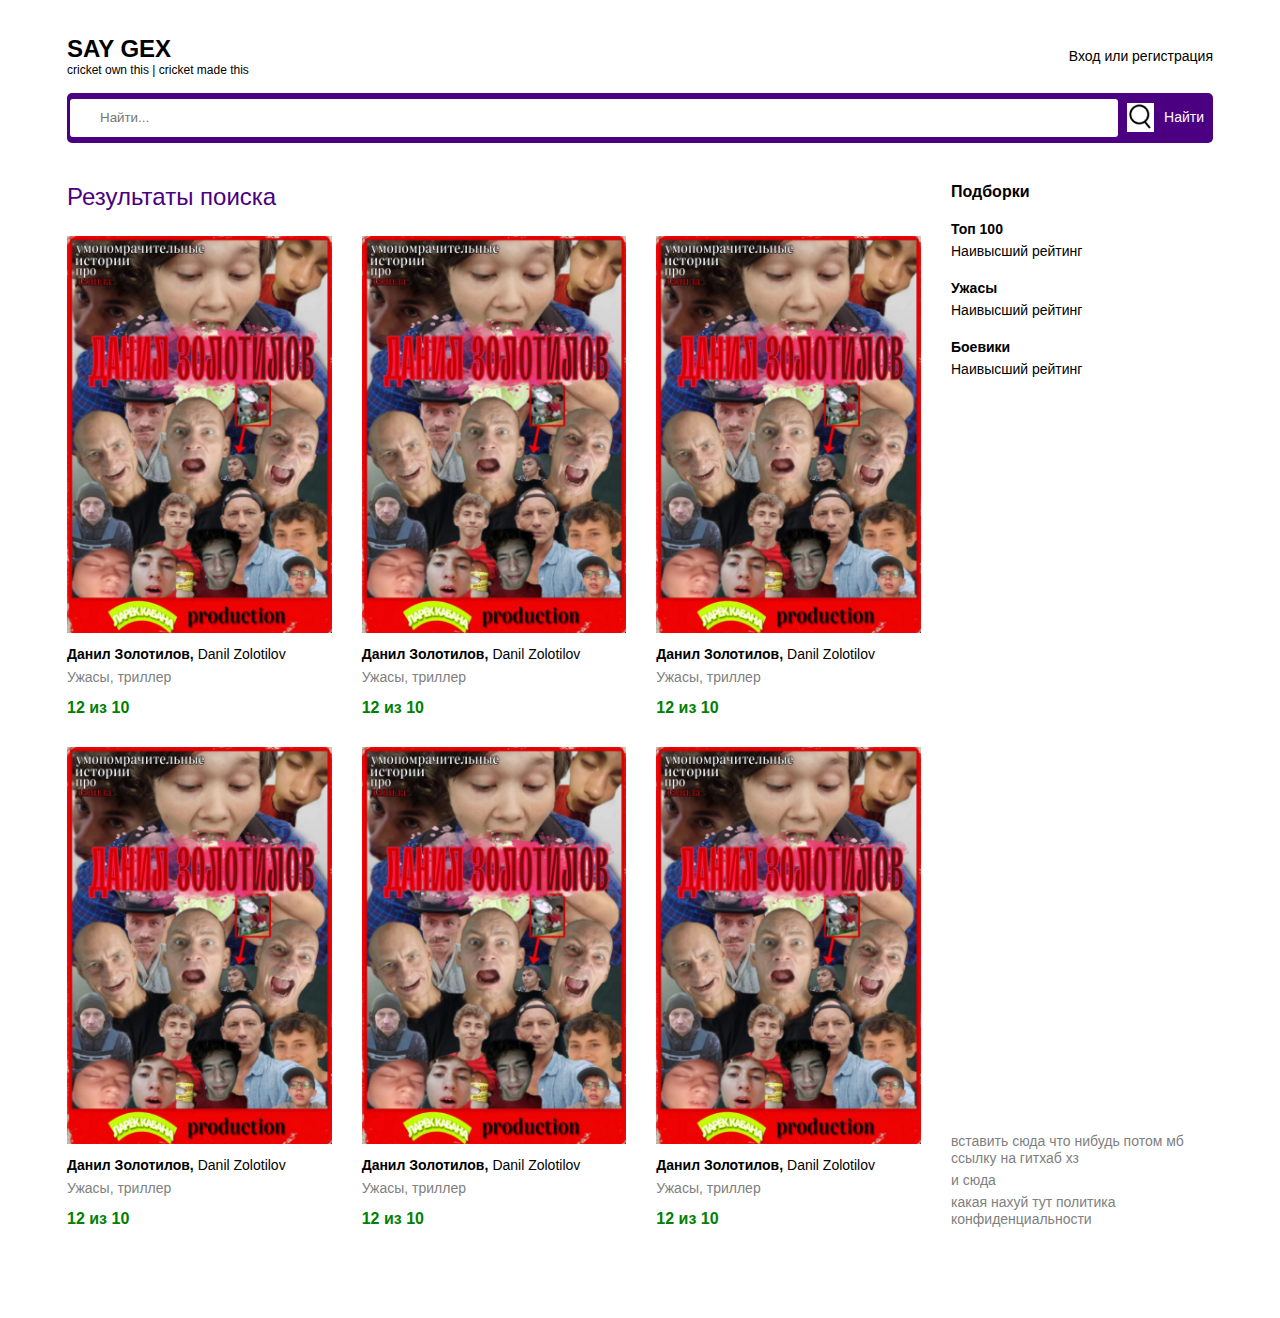
<file: index.html>
<!DOCTYPE html>
<html lang="en">

<head>
    <meta charset="UTF-8">
    <meta name="viewport" content="width=device-width, initial-scale=1.0">
    <title>Document</title>
    <link rel="stylesheet" href="style.css" 
</head>

<body>
    <header class="header">
        <div class="container">
            <div class="header-box">
                <div class="header-logo">
                    <h1>SAY GEX</h1>
                    <p>cricket own this | cricket made this</p>
                </div>

                <div class="header-controls">
                    <a href="#">Вход или регистрация</a>
                </div>

                <div class="header-controls--mobile">
                    <img src="img/smallbutton.png" alt="jtb">
                </div>
            </div>
        </div>
    </header>

    <main>
        <section class="search">
            <div class="container">
                <div class="search-box">
                    <input type="text" placeholder="Найти...">
                    <button>
                        <img src="img/smallsearch.png" alt="search">
                        <span>Найти</span>
                    </button>
                </div>
            </div>
        </section>

        <section class="content">
            <div class="container">
                <div class="content-box">
                    <div class="content-main">
                        <h2 class="content-main_title">
                            Результаты поиска
                        </h2>

                        <div class="content-cards">
                            <a href="film.html" class="content-cards_item">
                                <div class="content-cards_item-img">
                                    <img src="img/film.png" alt="film">
                                </div>
            
                                <div class="content-cards_item-title">
                                    <h5>Данил Золотилов,</h5>
                                    <span>Danil Zolotilov</span>
                                </div>
                                <p class="content-cards_item-description">
                                    Ужасы, триллер
                                </p>
                                <p class="content-cards_item-rating">
                                    12 из 10
                                </p>
                            </a>

                            <a href="film.html" class="content-cards_item">
                                <div class="content-cards_item-img">
                                    <img src="img/film.png" alt="film">
                                </div>
            
                                <div class="content-cards_item-title">
                                    <h5>Данил Золотилов,</h5>
                                    <span>Danil Zolotilov</span>
                                </div>
                                <p class="content-cards_item-description">
                                    Ужасы, триллер
                                </p>
                                <p class="content-cards_item-rating">
                                    12 из 10
                                </p>
                            </a>
                            
                            <a href="film.html" class="content-cards_item">
                                <div class="content-cards_item-img">
                                    <img src="img/film.png" alt="film">
                                </div>
            
                                <div class="content-cards_item-title">
                                    <h5>Данил Золотилов,</h5>
                                    <span>Danil Zolotilov</span>
                                </div>
                                <p class="content-cards_item-description">
                                    Ужасы, триллер
                                </p>
                                <p class="content-cards_item-rating">
                                    12 из 10
                                </p>
                            </a>

                            <a href="film.html" class="content-cards_item">
                                <div class="content-cards_item-img">
                                    <img src="img/film.png" alt="film">
                                </div>
            
                                <div class="content-cards_item-title">
                                    <h5>Данил Золотилов,</h5>
                                    <span>Danil Zolotilov</span>
                                </div>
                                <p class="content-cards_item-description">
                                    Ужасы, триллер
                                </p>
                                <p class="content-cards_item-rating">
                                    12 из 10
                                </p>
                            </a>

                            <a href="film.html" class="content-cards_item">
                                <div class="content-cards_item-img">
                                    <img src="img/film.png" alt="film">
                                </div>
            
                                <div class="content-cards_item-title">
                                    <h5>Данил Золотилов,</h5>
                                    <span>Danil Zolotilov</span>
                                </div>
                                <p class="content-cards_item-description">
                                    Ужасы, триллер
                                </p>
                                <p class="content-cards_item-rating">
                                    12 из 10
                                </p>
                            </a>

                            <a href="film.html" class="content-cards_item">
                                <div class="content-cards_item-img">
                                    <img src="img/film.png" alt="film">
                                </div>
            
                                <div class="content-cards_item-title">
                                    <h5>Данил Золотилов,</h5>
                                    <span>Danil Zolotilov</span>
                                </div>
                                <p class="content-cards_item-description">
                                    Ужасы, триллер
                                </p>
                                <p class="content-cards_item-rating">
                                    12 из 10
                                </p>
                            </a>
                        </div>
                    </div>
    
                    <div class="content-sidebar">
                        <div class="content-sidebar-info">
                            <h4 class="content-sidebar-info-title">
                                Подборки
                            </h4>

                            <div class="content-sidebar-info-wrapper">
                                <div class="content-sidebar-info-item">
                                    <h5>Топ 100</h5>
                                    <p>
                                        Наивысший рейтинг
                                    </p>
                                </div>

                                <div class="content-sidebar-info-item">
                                    <h5>Ужасы</h5>
                                    <p>
                                        Наивысший рейтинг
                                    </p>
                                </div>

                                <div class="content-sidebar-info-item">
                                    <h5>Боевики</h5>
                                    <p>
                                        Наивысший рейтинг
                                    </p>
                                </div>
                            </div>
                        </div>

                        <div class="content-sidebar-footer">
                            <p>вставить сюда что нибудь потом мб ссылку на гитхаб хз</p>
                            <a href="#">и сюда</a> 
                            <a href="#">какая нахуй тут политика конфиденциальности</a>
                        </div>
                    </div>
                </div>
            </div>
        </section>
    </main>
</body>

</html>
</file>
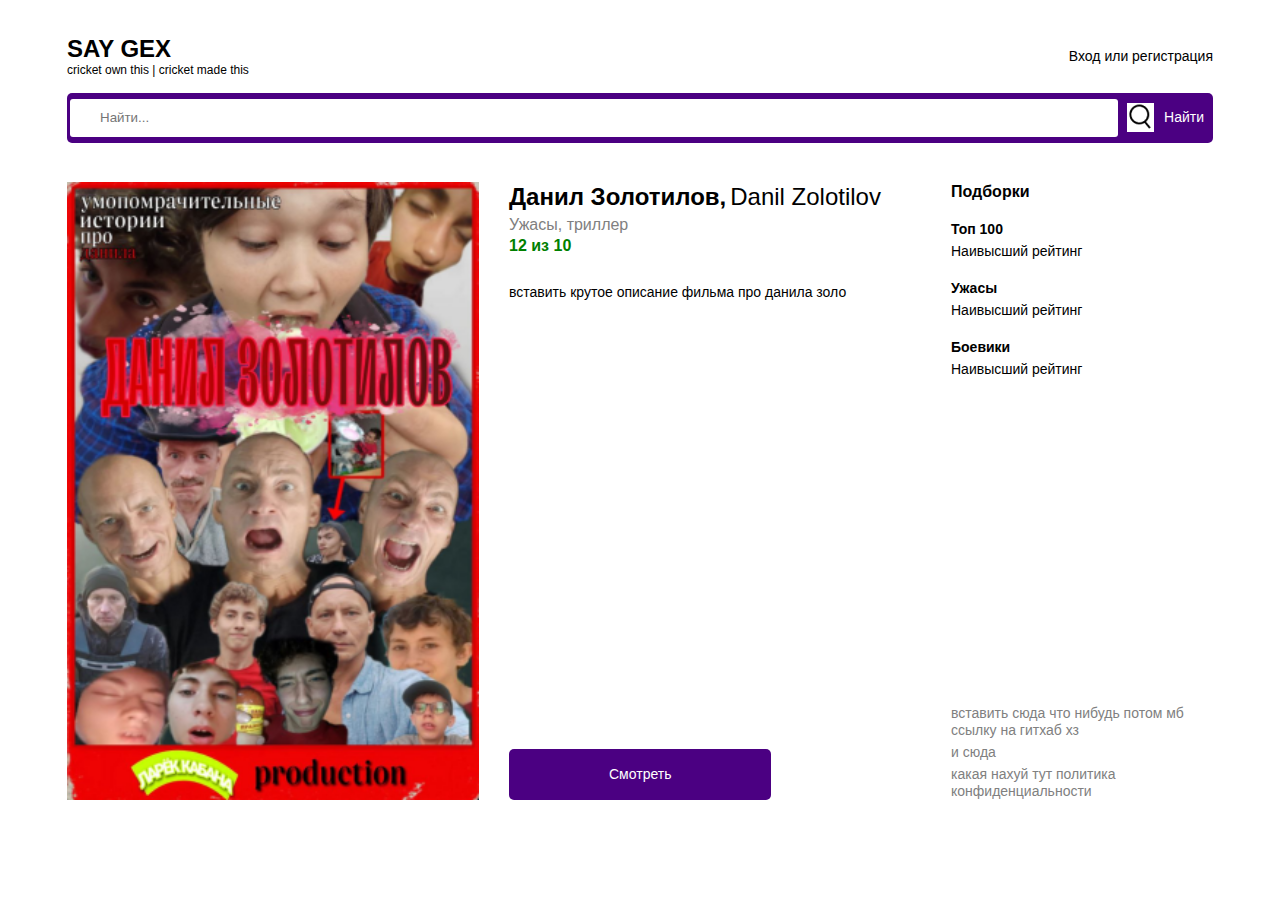
<file: film.html>
<!DOCTYPE html>
<html lang="en">

<head>
    <meta charset="UTF-8">
    <meta name="viewport" content="width=device-width, initial-scale=1.0">
    <title>Document</title>
    <link rel="stylesheet" href="style.css" 
</head>

<body>
    <header class="header">
        <div class="container">
            <div class="header-box">
                <div class="header-logo">
                    <h1>SAY GEX</h1>
                    <p>cricket own this | cricket made this</p>
                </div>

                <div class="header-controls">
                    <a href="#">Вход или регистрация</a>
                </div>

                <div class="header-controls--mobile">
                    <img src="img/smallbutton.png" alt="jtb">
                </div>
            </div>
        </div>
    </header>

    <main>
        <section class="search">
            <div class="container">
                <div class="search-box">
                    <input type="text" placeholder="Найти...">
                    <button>
                        <img src="img/smallsearch.png" alt="search">
                        <span>Найти</span>
                    </button>
                </div>
            </div>
        </section>

        <section class="content">
            <div class="container">
                <div class="content-box">
                    <div class="content-film">
                        <div class="content-film-img">
                            <img src="img/film.png" alt="film">
                        </div>
                        <div class="content-film-info">
                            <div class="content-film-info-content">
                                <div class="content-film-info-title">
                                    <h1>Данил Золотилов,</h1>
                                    <p>Danil Zolotilov</p>
                                </div>

                                <p class="content-film-info-description">
                                    Ужасы, триллер
                                </p>
                                
                                <p class="content-film-info-rating">
                                    12 из 10
                                </p>

                                <p class="content-film-info-text">
                                    вставить крутое описание фильма про данила золо
                                </p>
                            </div>

                            <div class="content-film-info-controls">
                                <button>Смотреть</button>
                            </div>
                        </div>
                    </div>
    
                    <div class="content-sidebar">
                        <div class="content-sidebar-info">
                            <h4 class="content-sidebar-info-title">
                                Подборки
                            </h4>

                            <div class="content-sidebar-info-wrapper">
                                <div class="content-sidebar-info-item">
                                    <h5>Топ 100</h5>
                                    <p>
                                        Наивысший рейтинг
                                    </p>
                                </div>

                                <div class="content-sidebar-info-item">
                                    <h5>Ужасы</h5>
                                    <p>
                                        Наивысший рейтинг
                                    </p>
                                </div>

                                <div class="content-sidebar-info-item">
                                    <h5>Боевики</h5>
                                    <p>
                                        Наивысший рейтинг
                                    </p>
                                </div>
                            </div>
                        </div>

                        <div class="content-sidebar-footer">
                            <p>вставить сюда что нибудь потом мб ссылку на гитхаб хз</p>
                            <a href="#">и сюда</a> 
                            <a href="#">какая нахуй тут политика конфиденциальности</a>
                        </div>
                    </div>
                </div>
            </div>
        </section>
    </main>
</body>

</html>
</file>
<file: style.css>
* {
    box-sizing: border-box;
}

body {
    margin: 0;
    padding: 0;
}

.container {
    max-width: 1194px;
    padding-left: 24px;
    padding-right: 24px;
    margin: 0 auto;
}

.header {
    margin-top: 34px;
    margin-bottom: 15px;
}

.header-box {
    display: flex;
    justify-content: space-between;
    align-items: center;
}

.header-logo h1 {
    margin: 0;
    font-family: Inter, sans-serif;
    font-size: 24px;
    font-weight: 700;
    line-height: 29px;
}

.header-logo p {
    margin: 0;
    font-family: Inter, sans-serif;
    font-size: 12px;
    font-weight: 300;
    line-height: 15px;
}

.header-controls a {
    color: black;
    font-family: Inter, sans-serif;
    font-size: 14px;
    font-weight: 400;
    line-height: 17px;
    text-decoration: none;
}

.header-controls a:hover {
    color: red;
}

.header-controls--mobile {
    display: none;
    align-content: flex-start;
}

.search {
    margin-bottom: 39px;
}

.search-box {
    border-radius: 5px;
    background: indigo;
    display: flex;
    justify-content: space-between;
    align-items: center;
    padding: 3px;
    gap: 3px;
    height: 50px;
}

.search-box input {
    flex-grow: 1;
    height: 85%;
    border: none;
    outline: none;
    border-radius: 3px;
    background: white;
    padding: 0 30px;
    min-width: 0;
}

.search-box button {
    height: 85%;
    display: flex;
    align-items: center;
    gap: 10px;
    background: indigo;
    border: none;
    color: white;
    font-family: Inter, sans-serif;
    font-size: 14px;
    font-weight: 400px;
    line-height: 17px;
    cursor: pointer;
}

.content {
    margin-bottom: 90px;
}

.content-box {
    display: flex;
    justify-content: space-between;
    gap: 30px;
}

.content-main {
    flex-grow: 1;
}

.content-main_title {
    margin-top: 0;
    margin-bottom: 25px;
    color: indigo;
    font-family: Inter, sans-serif;
    font-size: 24px;
    font-weight: 500;
    line-height: 29px;
}

.content-cards {
    display: flex;
    flex-wrap: wrap;
    gap: 30px;
}

.content-cards_item {
    width: calc((100% - (30px * 2)) / 3);
    text-decoration: none;
}

.content-cards_item-img {
    width: 100%;
    display: block;
    margin-bottom: 12px;

    img {
        width: 100%;
        display: block;
    }
}

.content-cards_item-title {
    display: flex;
    flex-wrap: wrap;
    gap: 4px;
    margin-bottom: 4px;
}

.content-cards_item-title h5,
.content-cards_item-title span {
    margin: 0;
    font-family: Inter, sans-serif;
    font-size: 14px;
    line-height: 19px;
    color: black;
}

.content-cards_item-title h5 {
    font-weight: 700;
}

.content-cards_item-title span {
    font-weight: 400;
}

.content-cards_item-description {
    color: grey;
    font-family: Inter, sans-serif;
    font-size: 14px;
    font-weight: 400;
    line-height: 19px;
    margin-top: 0;
    margin-bottom: 11px;
}

.content-cards_item-rating {
    color: green;
    font-family: Inter, sans-serif;
    font-size: 16px;
    font-weight: 700;
    line-height: 19px;
    margin: 0;
}

.content-sidebar {
    width: 262px;
    min-width: 262px;
    display: flex;
    flex-direction: column;
    justify-content: space-between;
}

.content-sidebar-info {
    margin-bottom: 120px;
}

.content-sidebar-info-title {
    color: black;
    font-family: Inter, sans-serif;
    font-size: 16px;
    font-weight: 700;
    line-height: 19px;
    margin-top: 0;
    margin-bottom: 20px;
}

.content-sidebar-info-wrapper {
    display: flex;
    flex-direction: column;
    gap: 20px;
}

.content-sidebar-info-item {
    display: flex;
    flex-direction: column;
}

.content-sidebar-info-item h5,
.content-sidebar-info-item p {
    font-family: Inter, sans-serif;
    font-size: 14px;
    line-height: 17px;
}

.content-sidebar-info-item h5 {
    font-weight: 700;
    margin-top: 0;
    margin-bottom: 5px;
}

.content-sidebar-info-item p {
    font-weight: 400;
    margin: 0;
}

.content-sidebar-footer p,
.content-sidebar-footer a {
    color: grey;
    font-family: Inter, sans-serif;
    font-size: 14px;
    font-weight: 400;
    line-height: 17px;
}

.content-sidebar-footer {
    display: flex;
    flex-direction: column;
    gap: 5px;
}

.content-sidebar-footer p {
    margin: 0;
}

.content-sidebar-footer a {
    text-decoration: none;
}

.content-sidebar-footer a:hover {
    color: red;
}

.content-film {
    flex-grow: 1;
    display: flex;
    justify-content: space-between;
    gap: 30px;
}

.content-film-img {
    width: calc((100% - 28px) / 2);
    display: flex;
    justify-content: center;
}

.content-film-img img {
    width: 100%;
    display: block;
    max-width: 450px;
}

.content-film-info {
    width: calc((100% - 28px) / 2);
    display: flex;
    flex-direction: column;
    justify-content: space-between;
    gap: 30px;
}

.content-film-info-title {
    display: flex;
    gap: 4px;
    margin-bottom: 4px;
    flex-wrap: wrap;
}

.content-film-info-title h1,
.content-film-info-title p {
    color: black;
    font-family: Inter, sans-serif;
    font-size: 24px;
    line-height: 29px;
}

.content-film-info-title h1 {
    font-weight: 700;
    margin: 0;
}

.content-film-info-title p {
    font-weight: 400;
    margin: 0;
}

.content-film-info-content>*:last-child {
    margin-bottom: 0;
}

.content-film-info-description {
    color: grey;
    font-family: Inter, sans-serif;
    font-size: 16px;
    font-weight: 400;
    line-height: 19px;
    margin-top: 0;
    margin-bottom: 2px;
}

.content-film-info-rating {
    color: green;
    font-family: Inter, sans-serif;
    font-size: 16px;
    font-weight: 700;
    line-height: 19px;
    margin-top: 0;
    margin-bottom: 29px;
}

.content-film-info-text {
    color: black;
    font-family: Inter, sans-serif;
    font-size: 14px;
    font-weight: 400;
    line-height: 17px;
    margin: 0;
}

.content-film-info-controls button {
    color: white;
    font-family: Inter, sans-serif;
    font-size: 14px;
    font-weight: 400;
    line-height: 17px;
    padding: 17px 100px;
    border-radius: 5px;
    background-color: indigo;
    border: none;
    outline: none;
    cursor: pointer;
}

@media (max-width: 991px) {
    .content-cards_item {
        width: calc((100% - (30px * 1)) / 2);
    }

    .content-film {
        flex-direction: column;
    }

    .content-film-img {
        width: 100%;
    }

    .content-film-info {
        width: 100%;
    }
}

@media (max-width: 768px) {
    .header-controls {
        display: none;
    }

    .header-controls--mobile {
        display: block;
    }

    .search-box input {
        padding: 0 15px;
    }

    .content-box {
        flex-direction: column;
    }

    .content-sidebar {
        width: 100%;
    }
}

@media (max-width: 480px) {
    .content-cards_item {
        width: 100%;
        min-width: 100%;
    }
}
</file>
